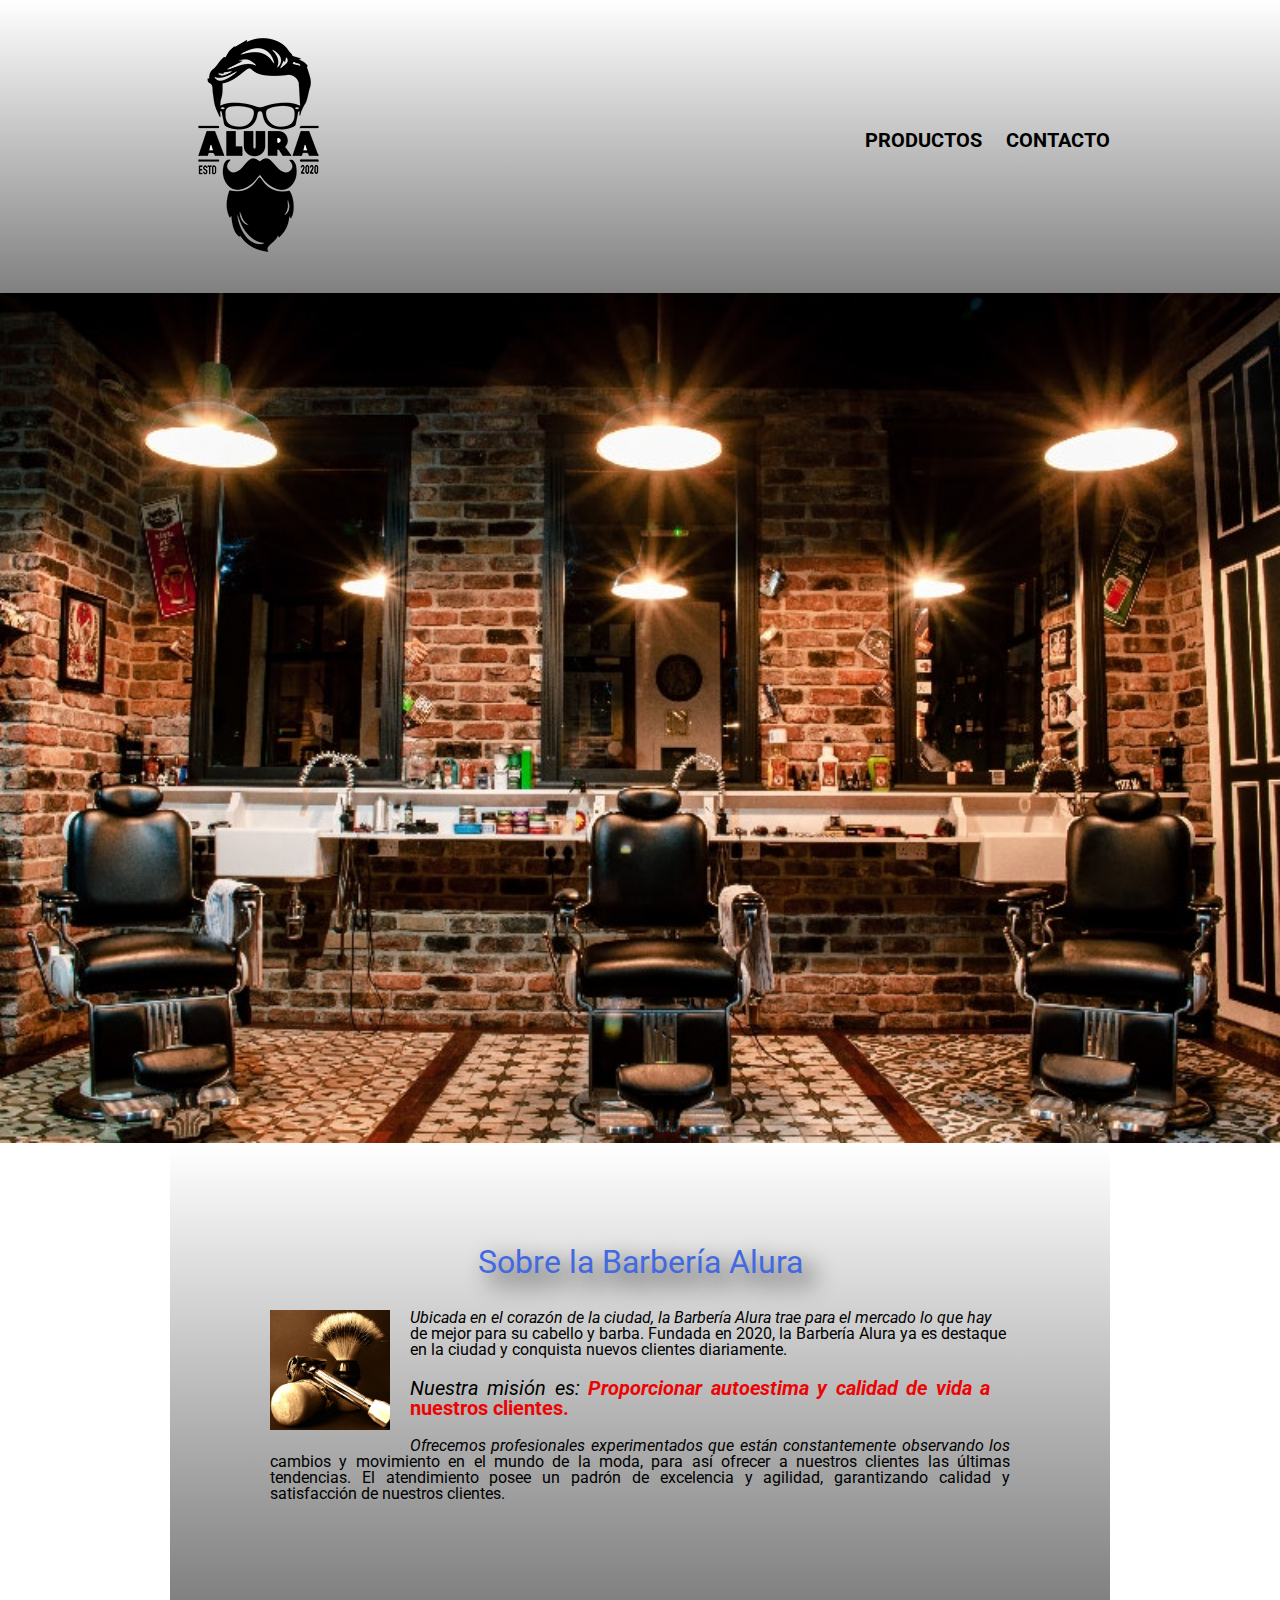
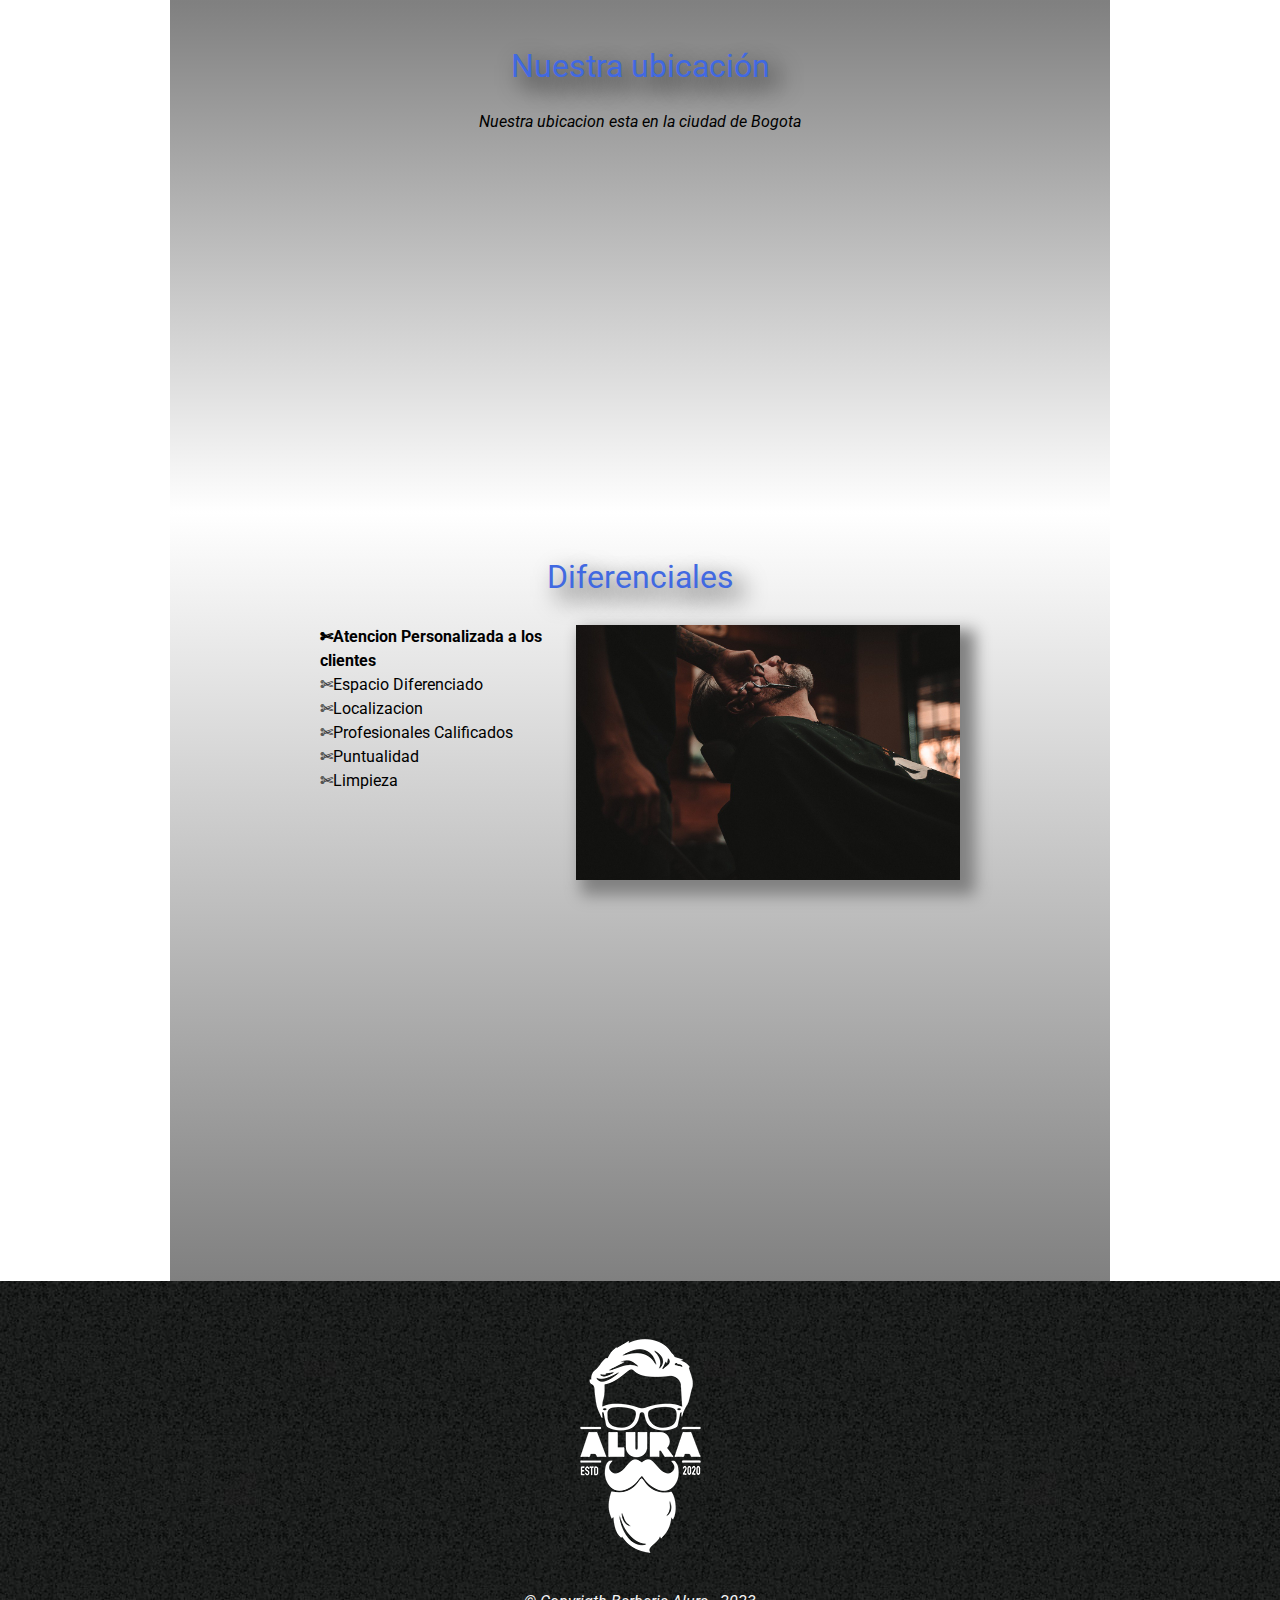
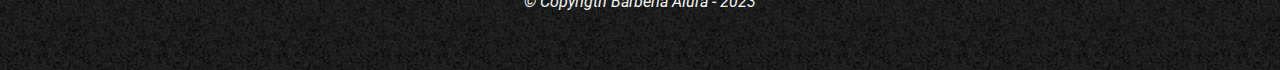
<file: index.html>
<!DOCTYPE html>

<html lang="es">

    <head>
    <meta charset="UTF-8">
    <meta name="viewport" content="width=device-width ">
    <title>Barberia de Alura</title>
    <link rel="stylesheet" href="reset.css">   
    <link rel="stylesheet" href="style.css"> 
    <link rel="preconnect" href="https://fonts.googleapis.com">
    <link rel="preconnect" href="https://fonts.gstatic.com" crossorigin>
    <link href="https://fonts.googleapis.com/css2?family=Roboto:wght@300&display=swap" rel="stylesheet">
    </head>    

    <body>
        <header>

            <div class="caja">
                    <h1><img src="imagenes/logo.png" alt="Logo de la barberia Alura"></h1>
                <nav>

                    <ul>
                        <li><a href="productos.html">Productos</a> </li>
                        <li><a href="contacto.html">Contacto</a></li>

                    </ul> 

                </nav>

            </div>
    </header>

        <img class="banner" src="banner/banner2.jpg">

    <main>    

        <section class="principal"> 
        <h2 class="titulo-principal">Sobre la Barbería Alura</h2>

        <img class="utensilios" src="imagenes/utensilios[1].jpg" alt="utensilios de un barbero">

        <p>Ubicada en el corazón de la ciudad, la <strong>Barbería Alura</strong> trae para el mercado lo que hay de mejor para su cabello y barba. 
        Fundada en 2020, la Barbería Alura ya es destaque en la ciudad y conquista nuevos clientes diariamente. </p>

        <p id="mision"><em>Nuestra misión es:<strong> Proporcionar autoestima y calidad de vida a nuestros clientes.</strong></em></p>

        <p style="text-align:justify;">Ofrecemos profesionales experimentados que están constantemente observando los cambios y movimiento en el mundo de la moda, 
        para así ofrecer a nuestros clientes las últimas tendencias. El atendimiento posee un padrón de excelencia y agilidad, 
        garantizando calidad y satisfacción de nuestros clientes.</p>

        </section>    

        <section class="mapa">

            <h3  class="titulo-principal"> Nuestra ubicación</h3>     
            <p>Nuestra ubicacion esta en la ciudad de Bogota</p>
            
            
            <div class="mapa-contenido">
            
            <iframe src="https://www.google.com/maps/embed?pb=!1m17!1m12!1m3!1d2313.717083796159!2d-74.10494351695672!3d4.700588169032916!2m3!1f0!2f0!3f0!3m2!1i1024!2i768!4f13.1!3m2!1m1!2zNMKwNDInMDIuMiJOIDc0wrAwNicxMi4xIlc!5e0!3m2!1ses!2sco!4v1682087033045!5m2!1ses!2sco" 
            width="100%" height="300" style="border:0;" allowfullscreen="" loading="lazy" referrerpolicy="no-referrer-when-downgrade"></iframe>

            </div>

        </section>

        <section class="diferenciales">

        <h3 class="titulo-principal">Diferenciales</h3>

        <div class="contenido-diferencial">
    
            <ul class="lista-diferenciales">
                <li class="items">Atencion Personalizada a los clientes </li>
                <li class="items">Espacio Diferenciado </li>
                <li class="items">Localizacion </li>
                <li class="items">Profesionales Calificados  </li>
                <li class="items">Puntualidad </li>
                <li class="items">Limpieza </li>
            </ul><img class="imagen-diferenciales" src="diferenciales/diferenciales.jpg">     
            
        </div>    

        
        <div class="video">

            <iframe width="100%" height="315" src="https://www.youtube.com/embed/8pWtdanVz3I" 
            title="YouTube video player" frameborder="0" allow="accelerometer; autoplay; clipboard-write; 
            encrypted-media; gyroscope; picture-in-picture; web-share" allowfullscreen></iframe>

        </div>


        </section>
        
    </main>

        <footer>

            <img src="imagenes/logo-blanco.png">
            <p class="copyrigth">&copy Copyrigth Barberia Alura - 2023</p>
    
        </footer>    


    </body>

</html>
</file>
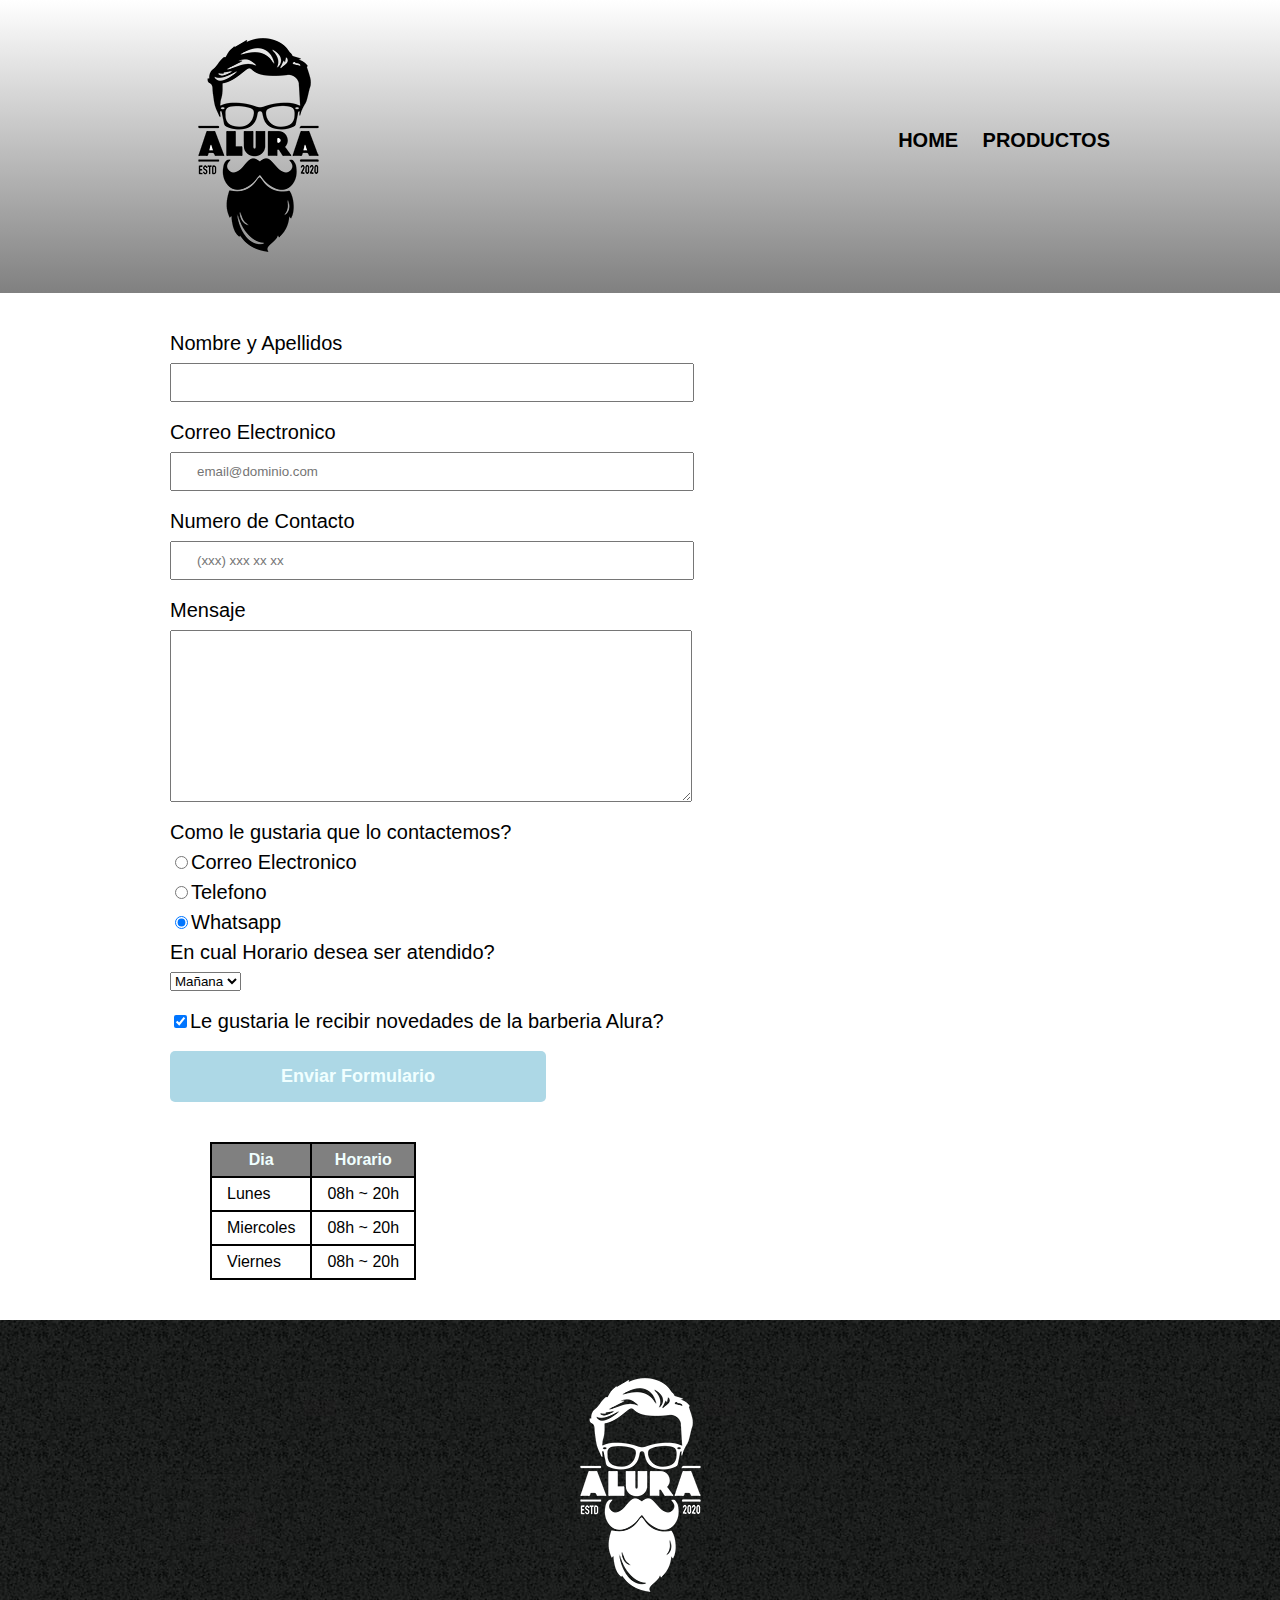
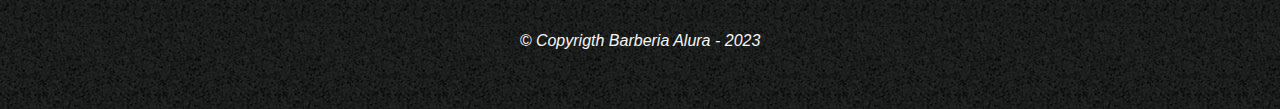
<file: contacto.html>
<!DOCTYPE html>

<html lang="es">

    <head>
            <meta charset="UTF-8">
            <title>Contacto</title>
            <link rel="stylesheet" href="reset.css">   
            <link rel="stylesheet" href="style.css"> 

    </head>    
    
    <body>
            <header>

                <div class="caja">
                        <h1><img src="imagenes/logo.png" alt="Logo de la barberia Alura"></h1>
                    <nav>

                        <ul>
                            <li><a href="index.html">Home</a></li>
                            <li><a href="productos.html">Productos</a> </li>

                        </ul>
                    </nav>
                </div>
        </header>

    <main>
            
        <form>
                <label for="nombreapellidos">Nombre y Apellidos</label>
                <input type="text" id="nombreapellidos" class="input-padre" required>
                
                <label for="correoelectronico">Correo Electronico</label>
                <input type="email" id="correoelectronico" class="input-padre" required placeholder="email@dominio.com">

                <label for="numerocontacto">Numero de Contacto</label>
                <input type="tel" id="numerocontacto" class="input-padre" required placeholder="(xxx) xxx xx xx">

                <label for="mensaje">Mensaje</label>
                <textarea cols="70" rows="10" id="mensaje" class="input-padre" required> </textarea>

            <fieldset>
                <legend>Como le gustaria que lo contactemos?</legend>
                
                <label for="radio-email"><input type="radio" name="contacto" value="email" id="radio-email">Correo Electronico</label>
                

                <label for="radio-telefono"><input type="radio" name="contacto" value="telefono" id="radio-telefono">Telefono</label>
                

                <label for="radio-whatsapp"><input type="radio" name="contacto" value="whatsapp" id="radio-whatsapp" checked>Whatsapp</label>
                
            </fieldset>
        
            <fieldset>       

                        <legend>En cual Horario desea ser atendido?</legend>
                <select>

                    <option>Mañana</option>
                        <option>Tarde</option>
                        <option>Noche</option>

                </select>
            
            </fieldset>     

                <label class="checkbox"><input type="checkbox" checked>Le gustaria le recibir novedades de la barberia Alura?</label>

                <input type="submit" value="Enviar Formulario" class="enviar">

        </form>

        <table>

            <thead>

                <tr>

                    <th> Dia</th>
                    <th> Horario</th>

                </tr>

            </thead>

            <tbody>

                <tr>

                    <td>Lunes</td >
                    <td>08h ~ 20h</td>

                </tr>

                <tr>

                    <td>Miercoles</td>
                    <td>08h ~ 20h</td>

                </tr>

                <tr>

                    <td>Viernes </td>
                    <td>08h ~ 20h</td>

                </tr>


            </tbody>
            
        </table>

    </main> 

    <footer>

        <img src="imagenes/logo-blanco.png" alt="Logo de la barberia Alura">
        <p class="copyrigth">&copy Copyrigth Barberia Alura - 2023</p>

    </footer>

    </body>
</html>
</file>
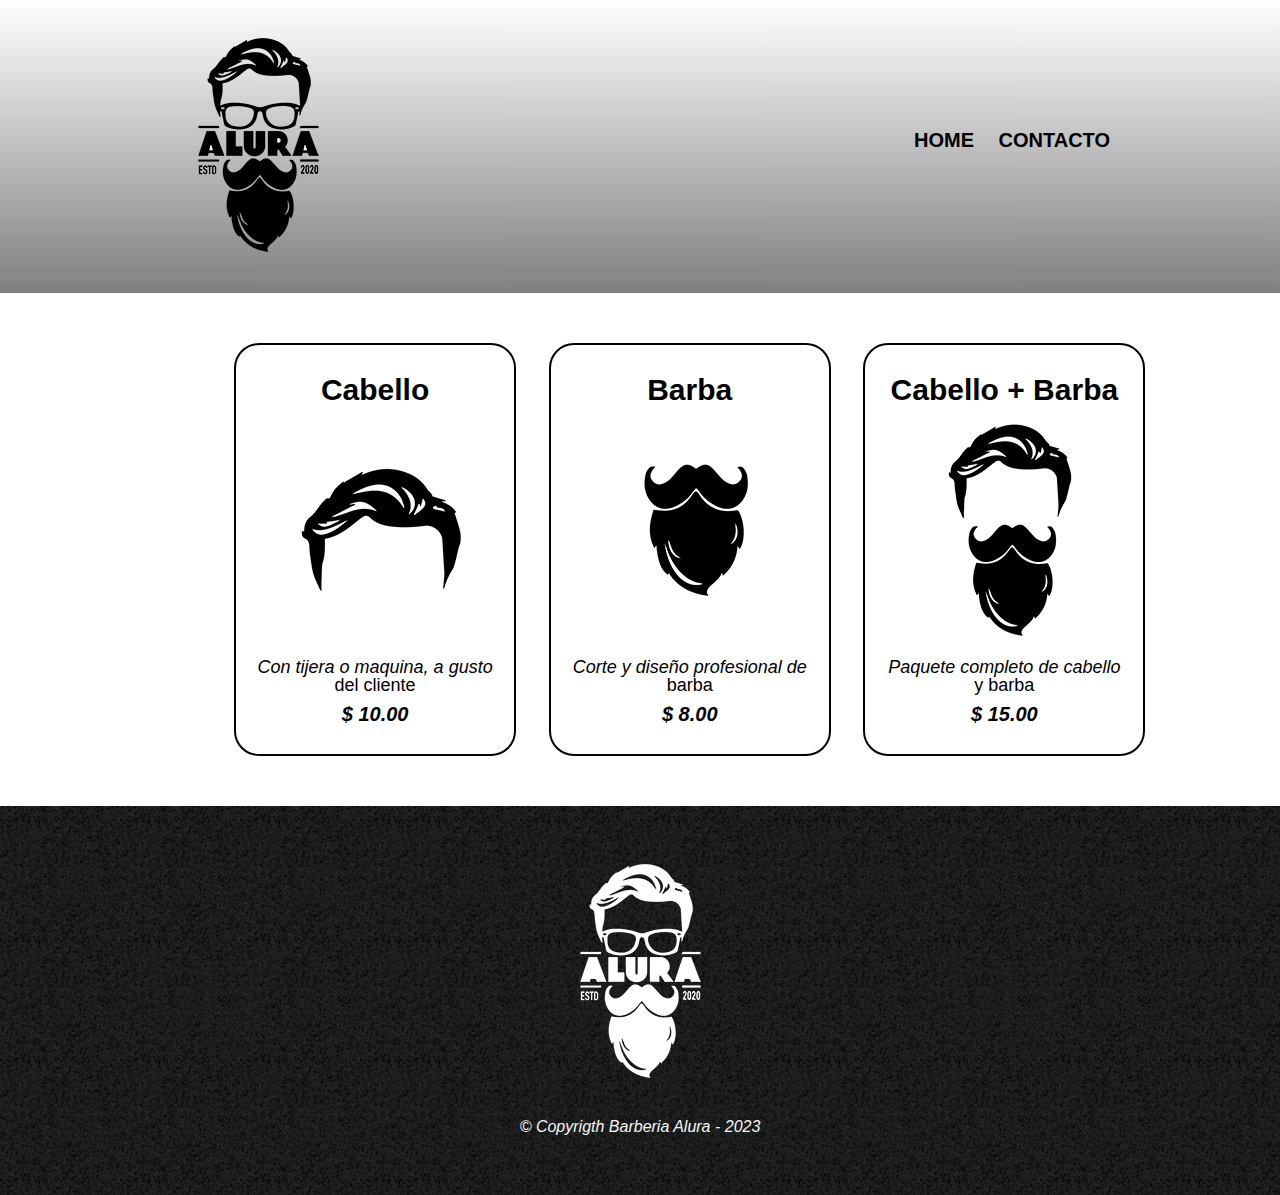
<file: productos.html>
<!DOCTYPE html>

<html lang="es">
    
    <head>
    <meta charset="UTF-8">
    <title>Productos Barberia Alura</title>
    <link rel="stylesheet" href="reset.css">   
    <link rel="stylesheet" href="style.css"> 
    </head>    
    
    <body>
        <header>
            <div class="caja">
            <h1><img src="imagenes/logo.png"></h1>
            <nav>

                <ul>
                    <li><a href="index.html">Home</a></li>
                    <li><a href="contacto.html">Contacto</a></li>
                </ul>
            </nav>
        </div>
        </header>

    <main>
        <ul class="productos">

            <li> 
                <h2>Cabello</h2>
                <img src="imagenes/cabello.jpg">
                <p class="producto-descripcion">Con tijera o maquina, a gusto del cliente</p>
                <p class="producto-precio">$ 10.00</p>
            </li>

            <li>
                <h2>Barba</h2>
                <img src="imagenes/barba.jpg">
                <p class="producto-descripcion">Corte y diseño profesional de barba</p>
                <p class="producto-precio">$ 8.00</p>
            </li>

            <li>
                <h2> Cabello + Barba </h2>
                <img src="imagenes/cabello+barba.jpg">
                <p class="producto-descripcion">Paquete completo de cabello y barba</p>
                <p class="producto-precio">$ 15.00</p>
            </li>

        </ul> 
    </main> 

    <footer>

        <img src="imagenes/logo-blanco.png">
        <p class="copyrigth">&copy Copyrigth Barberia Alura - 2023</p>

    </footer>

    </body>

</html>
</file>
<file: style.css>
body {

    font-family: 'Roboto', sans-serif;

}


header{

    background: linear-gradient(white, gray);
    padding: 20px 0;
}

nav{
    position: absolute;
    top: 110px;
    right: 0;
}

.caja{

    width: 940px;
    position: relative;
    margin: 0 auto; 

}

nav li{

    display: inline;
    margin: 0 0 0 20px;

}

nav a{

    text-transform: uppercase;
    color: black;
    font-weight: bold;
    font-size: 20px;
    text-decoration: none;

}

nav a:hover  {

    color: blueviolet;
    text-decoration: underline;

}

.banner{

    width: 100%;
    

}

.principal {

    padding: 3em 0;
    background: linear-gradient(white, gray);


}

.titulo-principal {

    color: royalblue;
    text-align: center;
    font-size: 2em;
    margin: 0 0 1em;
    clear: left;
    text-shadow: 10px 10px 25px black;

}

/*.titulo-principal:first-letter{

    font-weight: bold;

}*/

p:first-line{

    font-style: italic;

}

.principal{

    
    padding: 100px;
    

}

.utensilios {

    width: 120px;
    float: left;
    margin: 0 20px 20px 0;
}

#mision{
    font-size: 20px;
    text-align:justify;
    padding: 20px;

}

em strong {

    color: rgb(236, 4, 4);
    font-weight: bold;

}

.ubicacion {

    padding: 3em 0;
    
}

.mapa{

    padding: 3em 0;
    background: linear-gradient(gray,white);

}

.mapa p{

    margin: 0 0 2em;
    text-align: center;

}

.mapa-contenido {

    width: 940px;
    margin: 0 auto;    

}

.diferenciales {

    padding: 3em 0;
    background: linear-gradient(white, gray);

}

.contenido-diferencial{

    width: 640px;
    margin: 0  auto;        

}

.lista-diferenciales {

    width: 40%;
    display: inline-block;
    vertical-align: top;


}

.items {

    line-height: 1.5;

}

.items:before {

    content: "✄";

} 

.items:first-child{

    font-weight: bold;

}

.imagen-diferenciales {

    width: 60%;
    box-shadow: 10px 10px 15px 5px grey;
    

}

.imagen-diferenciales:hover{

    opacity: 40%;
    transition: 400ms; 
    

}

.video {

    width: 560px;
    margin: 1em auto;

}

footer {
    text-align: center;
    background:url(imagenes/bg.jpg);
    padding: 40px;

}

.copyrigth {

    color: whitesmoke;
    margin: 20px;
    
}

@media screen and (max-width: 480px) {
    h1{
        text-align: center;

    }

    nav{

        position: static;

    }

    .caja, .pricipal, .mapa-contenido, .contenido-diferencial, .video{

        width: auto;
    }

    .lista-diferenciales,.imagen-diferenciales{

        width: 100%;
    }
}

/* Estilo productos */

.productos{
    width: 940px;
    margin: 0 auto; 
    padding: 50px;
}

.productos li{

    display: inline-block;
    text-align: center;
    width: 30%;
    vertical-align: top;
    margin: 0 1.5%;
    padding: 30px 20px;
    box-sizing: border-box;
    border: 2px solid black;
    border-radius: 25px ;
}

.productos li:hover {

    color: blueviolet;
    border: 4px solid blueviolet

}

.productos li:active {
        color: blue;
        border: 4px solid blue;
}

.productos li:hover h2 {

    font-size: 32px;

}

.productos h2{

    font-size: 30px;
    font-weight: bold;
}

.producto-descripcion{

    font-size: 18px;

}

.producto-precio{

    font-size: 20px;
    font-weight: bold;
    margin-top: 10px;

}

/* Estilo Contacto */ 

main{

    width: 940px;
    margin: 0 auto;
    
}

form{

    margin: 40px 0;

}


form label, form legend{

    display: block;
    font-size: 20px;
    margin: 0 0 10px;

}

.input-padre {

    display: block;
    margin: 0 0 20px;
    padding: 10px 25px;
    width: 50%;
}

.checkbox {

    margin: 20px 0;

}

.enviar{

    width: 40%;
    padding: 15px 0;
    font-size: 18px;
    font-weight: bold;
    color: azure;
    background: lightblue;
    border: none;
    border-radius: 5px;
    transition: 1s all;
    cursor: pointer;
    
}

.enviar:hover {

    background: darkslategrey;
    transform: scale(1.2);

}


table {

    margin: 40px 40px;   

}

thead {

    background: grey;
    color:azure;
    font-weight: bold;


}

td, th {

    border: 2px solid black;
    padding: 8px 15px;

}
</file>
